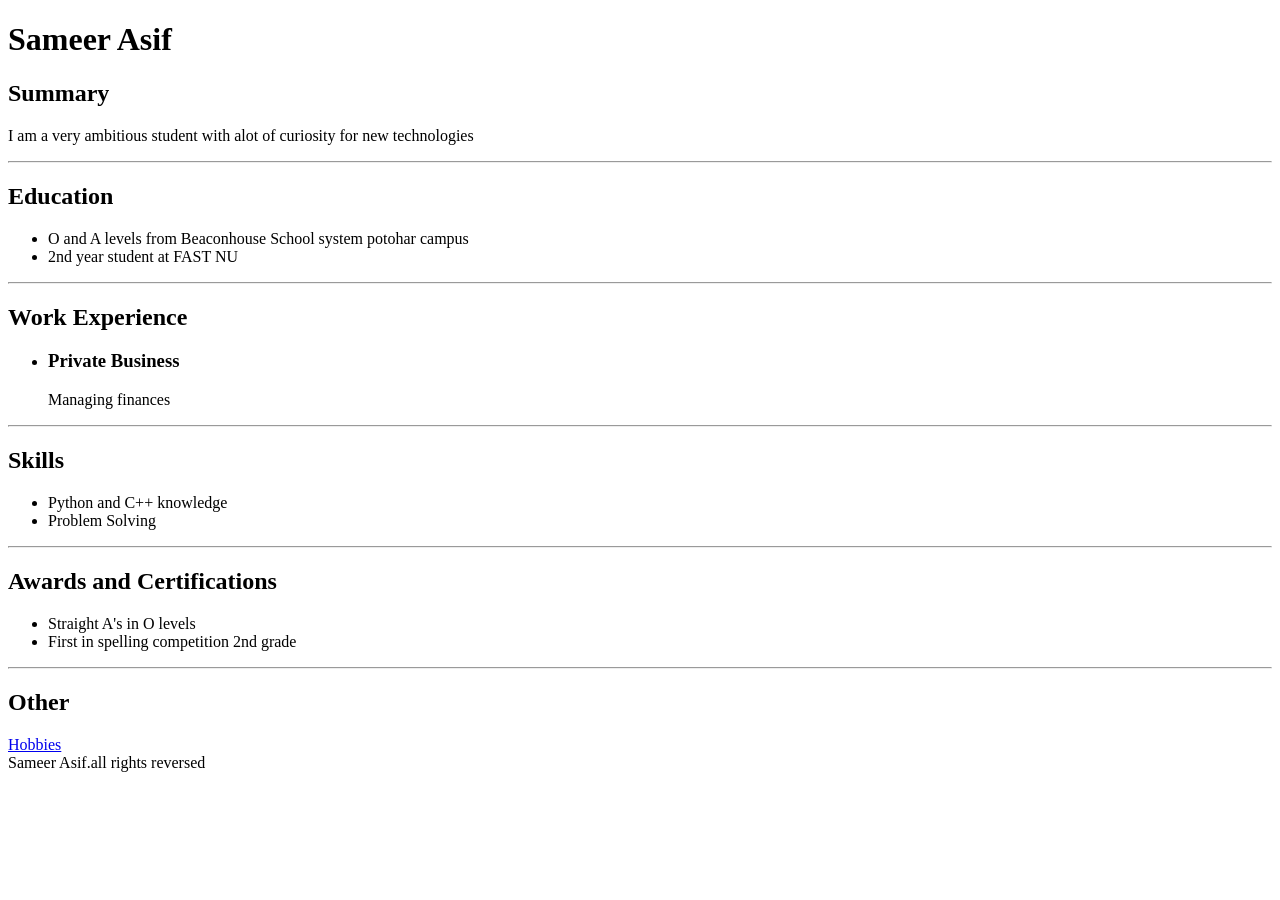
<file: index.html>
<!DOCTYPE html>
<html lang="en">
<head>
    <meta charset="UTF-8">
    <meta name="viewport" content="width=device-width, initial-scale=1.0">
    <title>My Resume</title>
</head>
<body>
    <h1>Sameer Asif</h1>
    <h2>Summary</h2>
    <p>I am a very ambitious student with alot of curiosity for new technologies</p>
    <hr/>
    <h2>Education</h2>
    <ul>
        <li>O and A levels from Beaconhouse School system potohar campus</li>
        <li>2nd year student at FAST NU</li>
    </ul>
    <hr/>
    <h2>Work Experience</h2>
    <ul>
        <li><h3>Private Business</h3><p>Managing finances</p></li>
    </ul>
    <hr/>
    <h2>Skills</h2>
    <ul>
        <li>Python and C++ knowledge</li>
        <li>Problem Solving </li>
    </ul>
    <hr/>
    <h2>Awards and Certifications</h2>
    <ul>
        <li>Straight A's in O levels</li>
        <li>First in spelling competition 2nd grade</li>
    </ul>
    <hr/>
    <h2>Other</h2>
    <a href="hobbies.html">Hobbies</a>
    <footer>Sameer Asif.all rights reversed</footer>
</body>
</html>
</file>
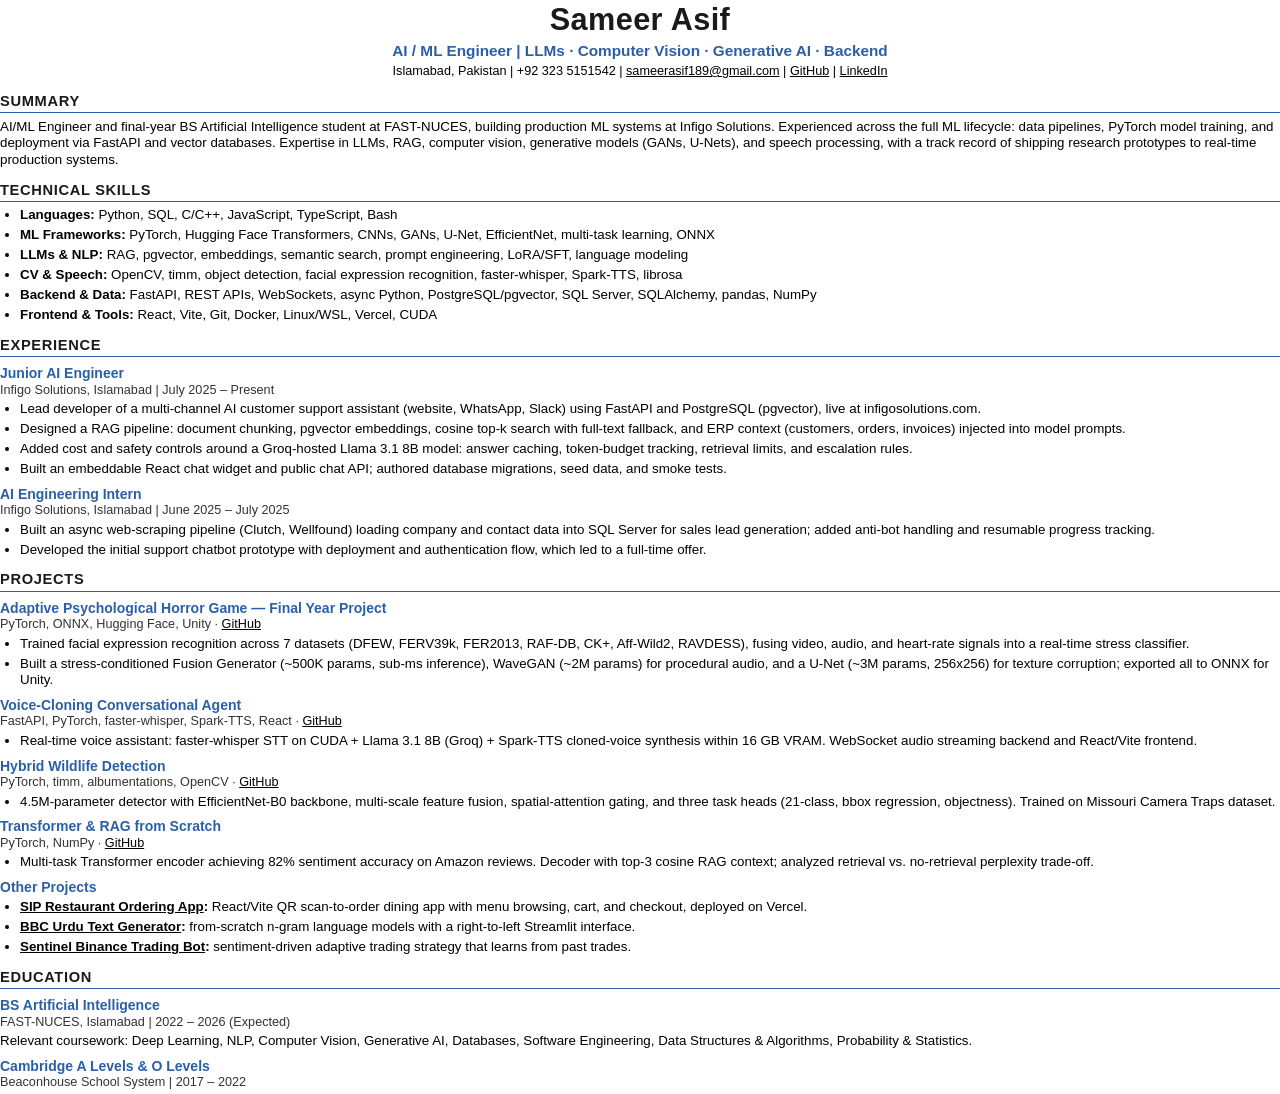
<file: Sameer_Asif_Resume.html>
<!DOCTYPE html>
<html xmlns="http://www.w3.org/1999/xhtml">
<head>
  <meta charset="utf-8" />
  <meta name="generator" content="pandoc 3.10" />
  <meta name="viewport" content="width=device-width, initial-scale=1.0, user-scalable=yes" />
  <title>Sameer Asif Resume</title>
  <style>
    /* Default styles provided by pandoc.
    ** See https://pandoc.org/MANUAL.html#variables-for-html for config info.
    */
    span.smallcaps{font-variant: small-caps;}
    div.columns{display: flex; gap: 1.5em;}
    div.column{flex: auto;}
    @media screen {
    div.columns{gap: min(4vw, 1.5em);}
    div.column{overflow-x: auto;}
    }
    div.hanging-indent{margin-left: 1.5em; text-indent: -1.5em;}
    /* The extra [class] is a hack that increases specificity enough to
       override a similar rule in reveal.js */
    ul.task-list[class]{list-style: none;}
    ul.task-list li input[type="checkbox"] {
      font-size: inherit;
      width: 0.8em;
      margin: 0 0.8em 0.2em -1.6em;
      vertical-align: middle;
    }
    .display.math{display: block; text-align: center; margin: 0.5rem auto;}
  </style>
  <link rel="stylesheet" href="style.css" />
</head>
<body>
<h1 id="sameer-asif">Sameer Asif</h1>
<p>AI / ML Engineer | LLMs · Computer Vision · Generative AI ·
Backend</p>
<p>Islamabad, Pakistan | +92 323 5151542 | <a
href="mailto:sameerasif189@gmail.com">sameerasif189@gmail.com</a> | <a
href="https://github.com/sameerasif189">GitHub</a> | <a
href="https://www.linkedin.com/in/sameer-asif-32113535b/">LinkedIn</a></p>
<h2 id="summary">SUMMARY</h2>
<p>AI/ML Engineer and final-year BS Artificial Intelligence student at
FAST-NUCES, building production ML systems at Infigo Solutions.
Experienced across the full ML lifecycle: data pipelines, PyTorch model
training, and deployment via FastAPI and vector databases. Expertise in
LLMs, RAG, computer vision, generative models (GANs, U-Nets), and speech
processing, with a track record of shipping research prototypes to
real-time production systems.</p>
<h2 id="technical-skills">TECHNICAL SKILLS</h2>
<ul>
<li><strong>Languages:</strong> Python, SQL, C/C++, JavaScript,
TypeScript, Bash</li>
<li><strong>ML Frameworks:</strong> PyTorch, Hugging Face Transformers,
CNNs, GANs, U-Net, EfficientNet, multi-task learning, ONNX</li>
<li><strong>LLMs &amp; NLP:</strong> RAG, pgvector, embeddings, semantic
search, prompt engineering, LoRA/SFT, language modeling</li>
<li><strong>CV &amp; Speech:</strong> OpenCV, timm, object detection,
facial expression recognition, faster-whisper, Spark-TTS, librosa</li>
<li><strong>Backend &amp; Data:</strong> FastAPI, REST APIs, WebSockets,
async Python, PostgreSQL/pgvector, SQL Server, SQLAlchemy, pandas,
NumPy</li>
<li><strong>Frontend &amp; Tools:</strong> React, Vite, Git, Docker,
Linux/WSL, Vercel, CUDA</li>
</ul>
<h2 id="experience">EXPERIENCE</h2>
<h3 id="junior-ai-engineer">Junior AI Engineer</h3>
<p>Infigo Solutions, Islamabad | July 2025 – Present</p>
<ul>
<li>Lead developer of a multi-channel AI customer support assistant
(website, WhatsApp, Slack) using FastAPI and PostgreSQL (pgvector), live
at infigosolutions.com.</li>
<li>Designed a RAG pipeline: document chunking, pgvector embeddings,
cosine top-k search with full-text fallback, and ERP context (customers,
orders, invoices) injected into model prompts.</li>
<li>Added cost and safety controls around a Groq-hosted Llama 3.1 8B
model: answer caching, token-budget tracking, retrieval limits, and
escalation rules.</li>
<li>Built an embeddable React chat widget and public chat API; authored
database migrations, seed data, and smoke tests.</li>
</ul>
<h3 id="ai-engineering-intern">AI Engineering Intern</h3>
<p>Infigo Solutions, Islamabad | June 2025 – July 2025</p>
<ul>
<li>Built an async web-scraping pipeline (Clutch, Wellfound) loading
company and contact data into SQL Server for sales lead generation;
added anti-bot handling and resumable progress tracking.</li>
<li>Developed the initial support chatbot prototype with deployment and
authentication flow, which led to a full-time offer.</li>
</ul>
<h2 id="projects">PROJECTS</h2>
<h3 id="adaptive-psychological-horror-game-final-year-project">Adaptive
Psychological Horror Game — Final Year Project</h3>
<p>PyTorch, ONNX, Hugging Face, Unity · <a
href="https://github.com/sameerasif189/fyp-iteration-2">GitHub</a></p>
<ul>
<li>Trained facial expression recognition across 7 datasets (DFEW,
FERV39k, FER2013, RAF-DB, CK+, Aff-Wild2, RAVDESS), fusing video, audio,
and heart-rate signals into a real-time stress classifier.</li>
<li>Built a stress-conditioned Fusion Generator (~500K params, sub-ms
inference), WaveGAN (~2M params) for procedural audio, and a U-Net (~3M
params, 256x256) for texture corruption; exported all to ONNX for
Unity.</li>
</ul>
<h3 id="voice-cloning-conversational-agent">Voice-Cloning Conversational
Agent</h3>
<p>FastAPI, PyTorch, faster-whisper, Spark-TTS, React · <a
href="https://github.com/sameerasif189/voice-agent">GitHub</a></p>
<ul>
<li>Real-time voice assistant: faster-whisper STT on CUDA + Llama 3.1 8B
(Groq) + Spark-TTS cloned-voice synthesis within 16 GB VRAM. WebSocket
audio streaming backend and React/Vite frontend.</li>
</ul>
<h3 id="hybrid-wildlife-detection">Hybrid Wildlife Detection</h3>
<p>PyTorch, timm, albumentations, OpenCV · <a
href="https://github.com/sameerasif189/hybrid-wildlife-detection">GitHub</a></p>
<ul>
<li>4.5M-parameter detector with EfficientNet-B0 backbone, multi-scale
feature fusion, spatial-attention gating, and three task heads
(21-class, bbox regression, objectness). Trained on Missouri Camera
Traps dataset.</li>
</ul>
<h3 id="transformer-rag-from-scratch">Transformer &amp; RAG from
Scratch</h3>
<p>PyTorch, NumPy · <a
href="https://github.com/sameerasif189/transformer-rag-from-scratch">GitHub</a></p>
<ul>
<li>Multi-task Transformer encoder achieving 82% sentiment accuracy on
Amazon reviews. Decoder with top-3 cosine RAG context; analyzed
retrieval vs. no-retrieval perplexity trade-off.</li>
</ul>
<h3 id="other-projects">Other Projects</h3>
<ul>
<li><strong><a
href="https://github.com/sameerasif189/sip-restaurant-app">SIP
Restaurant Ordering App</a>:</strong> React/Vite QR scan-to-order dining
app with menu browsing, cart, and checkout, deployed on Vercel.</li>
<li><strong><a
href="https://github.com/sameerasif189/urdu-ngram-text-generator">BBC
Urdu Text Generator</a>:</strong> from-scratch n-gram language models
with a right-to-left Streamlit interface.</li>
<li><strong><a
href="https://github.com/sameerasif189/sentinel-trading-bot">Sentinel
Binance Trading Bot</a>:</strong> sentiment-driven adaptive trading
strategy that learns from past trades.</li>
</ul>
<h2 id="education">EDUCATION</h2>
<h3 id="bs-artificial-intelligence">BS Artificial Intelligence</h3>
<p>FAST-NUCES, Islamabad | 2022 – 2026 (Expected)</p>
<p>Relevant coursework: Deep Learning, NLP, Computer Vision, Generative
AI, Databases, Software Engineering, Data Structures &amp; Algorithms,
Probability &amp; Statistics.</p>
<h3 id="cambridge-a-levels-o-levels">Cambridge A Levels &amp; O
Levels</h3>
<p>Beaconhouse School System | 2017 – 2022</p>
</body>
</html>
</file>
<file: style.css>
/*
  ATS-friendly print stylesheet for RESUME.md — dense ONE-PAGE layout.
  - Single column, no images/tables/columns (ATS-safe)
  - Standard Latin font (Calibri / Helvetica / Arial fallback)
  - Selectable, copy-pasteable text
  - Centered header with a blue accent; black body text on white
*/

@page {
  size: A4;
  margin: 0.4in 0.55in 0.4in 0.55in;
}

html, body {
  font-family: "Calibri", "Helvetica", "Arial", sans-serif;
  font-size: 10pt;
  line-height: 1.25;
  color: #000;
  background: #fff;
  margin: 0;
  padding: 0;
}

/* ---------- Header (centered) ---------- */

/* Name */
h1 {
  font-size: 23pt;
  font-weight: 700;
  color: #1a1a1a;
  text-align: center;
  margin: 0 0 2pt 0;
  letter-spacing: 0.3pt;
}

/* Professional title line (first paragraph after the name) */
h1 + p {
  text-align: center;
  color: #2b5fa6;
  font-size: 11.5pt;
  font-weight: 600;
  margin: 0 0 3pt 0;
}

/* Contact line (second paragraph after the name) */
h1 + p + p {
  text-align: center;
  color: #000;
  font-size: 9.5pt;
  margin: 0 0 8pt 0;
}

/* ---------- Section headings (unchanged style) ---------- */
h2 {
  font-size: 11pt;
  font-weight: 700;
  color: #1a1a1a;
  text-transform: uppercase;
  letter-spacing: 0.5pt;
  border-bottom: 0.8pt solid #2b5fa6;
  padding-bottom: 1.5pt;
  margin: 9pt 0 4pt 0;
}

/* ---------- Job / project / degree titles ---------- */
h3 {
  font-size: 10.5pt;
  font-weight: 700;
  color: #2b5fa6;
  margin: 6pt 0 0 0;
}

/* Meta line directly under a title (company + dates, or repo + stack) */
h3 + p {
  font-size: 9.5pt;
  color: #333;
  margin: 0 0 2pt 0;
}

p {
  margin: 0 0 4pt 0;
}

ul {
  margin: 2pt 0 4pt 0;
  padding-left: 15pt;
}

li {
  margin: 0 0 2.5pt 0;
}

strong { font-weight: 700; }
em { font-style: italic; }

/* Hyperlinks — dark + underlined so they stay readable and ATS-clickable */
a, a:link, a:visited {
  color: #000;
  text-decoration: underline;
}

/* Links inside title meta lines pick up the muted color */
h3 + p a { color: #333; }

code {
  font-family: "Consolas", "Courier New", monospace;
  font-size: 9pt;
  background: transparent;
  padding: 0;
}

/* Keep headings with their content; avoid splitting bullets across pages */
h2, h3 { page-break-after: avoid; }
li { page-break-inside: avoid; }
</file>
